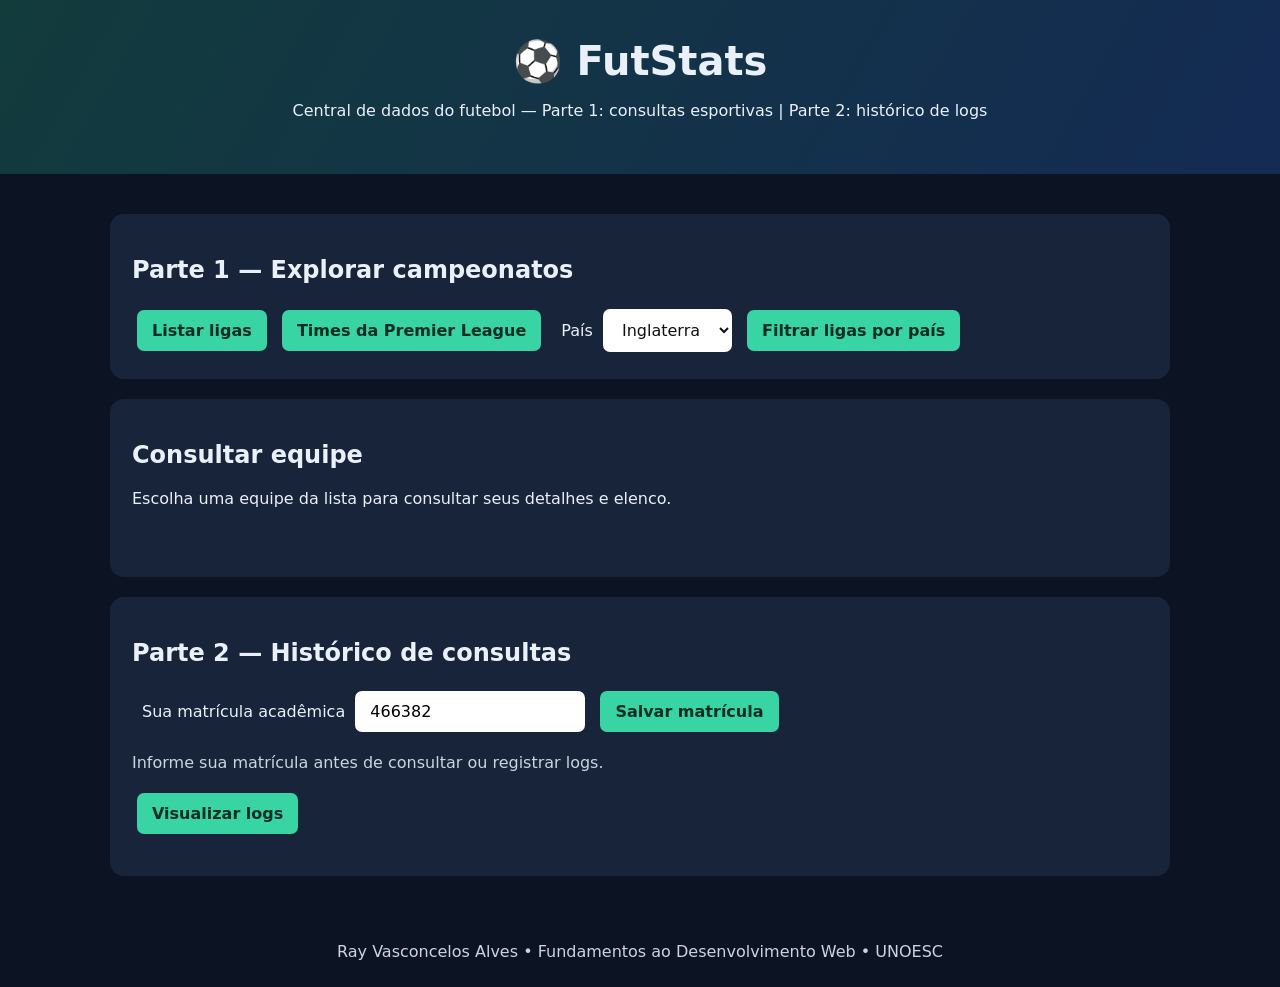
<file: index.html>
<!DOCTYPE html>
<html lang="pt-BR">
<head>
  <meta charset="UTF-8">
  <meta name="viewport" content="width=device-width, initial-scale=1.0">
  <title>FutStats | Partes 1 e 2</title>
<link rel="stylesheet" href="./style.css">
</head>
<body>

  <header>
    <h1>⚽ FutStats</h1>
    <p>Central de dados do futebol — Parte 1: consultas esportivas | Parte 2: histórico de logs</p>
  </header>

  <main>
    <section>
      <h2>Parte 1 — Explorar campeonatos</h2>

      <button id="ligas">Listar ligas</button>
      <button id="times">Times da Premier League</button>

      <label for="pais">País</label>
      <select id="pais">
        <option value="England">Inglaterra</option>
        <option value="Spain">Espanha</option>
        <option value="Brazil">Brasil</option>
      </select>

      <button id="filtrar">Filtrar ligas por país</button>
    </section>

    <section>
      <h2>Consultar equipe</h2>
      <p>Escolha uma equipe da lista para consultar seus detalhes e elenco.</p>

      <div id="status" role="status"></div>
      <div id="resultado" class="cards"></div>
    </section>

    <section>
      <h2>Parte 2 — Histórico de consultas</h2>

      <label for="matricula">Sua matrícula acadêmica</label>
      <input
        id="matricula"
        type="text"
        inputmode="numeric"
        placeholder="Digite sua matrícula"
      >

      <button id="salvarMatricula">Salvar matrícula</button>

      <p id="avisoLogs" role="status">
        Informe sua matrícula antes de consultar ou registrar logs.
      </p>

      <button id="verLogs">Visualizar logs</button>

      <div id="logs" class="cards"></div>
    </section>
  </main>

  <footer>
    Ray Vasconcelos Alves • Fundamentos ao Desenvolvimento Web • UNOESC
  </footer>

  <script src="logs.js"></script>
  <script src="script.js"></script>

</body>
</html>
</file>
<file: style.css>
:root {
  font-family: system-ui, Arial, sans-serif;
  color: #e9f0fa;
  background: #0c1424;
}

* {
  box-sizing: border-box;
}

body {
  margin: 0;
}

header {
  text-align: center;
  padding: 38px 15px;
  background: linear-gradient(120deg, #123b3c, #142b54);
}

h1 {
  font-size: 2.5rem;
  margin: 0;
}

main {
  max-width: 1100px;
  margin: auto;
  padding: 20px;
}

section {
  background: #17243a;
  padding: 22px;
  border-radius: 14px;
  margin: 20px 0;
}

button, select, input {
  padding: 11px 15px;
  margin: 5px;
  border: 0;
  border-radius: 7px;
  font: inherit;
}

button {
  background: #38d4a4;
  color: #062d24;
  cursor: pointer;
  font-weight: 700;
}

button:hover {
  background: #83efd0;
}

select {
  background: #fff;
  color: #111;
}

input {
  max-width: 260px;
}

.cards {
  display: grid;
  grid-template-columns: repeat(auto-fit, minmax(210px, 1fr));
  gap: 14px;
  margin-top: 15px;
}

.card {
  background: #23334b;
  border-radius: 12px;
  padding: 16px;
  overflow-wrap: anywhere;
}

.card img {
  width: 100%;
  height: 115px;
  object-fit: contain;
}

.card p {
  color: #cbd5e1;
}

footer {
  text-align: center;
  padding: 26px;
  color: #cbd5e1;
}

#status {
  padding: 8px;
}

#avisoLogs {
  color: #cbd5e1;
  overflow-wrap: anywhere;
}

label {
  margin-left: 10px;
}

@media (max-width: 600px) {
  button, select, input {
    width: 100%;
    max-width: none;
    margin: 5px 0;
  }

  label {
    display: block;
    margin: 8px 0;
  }
}
</file>
